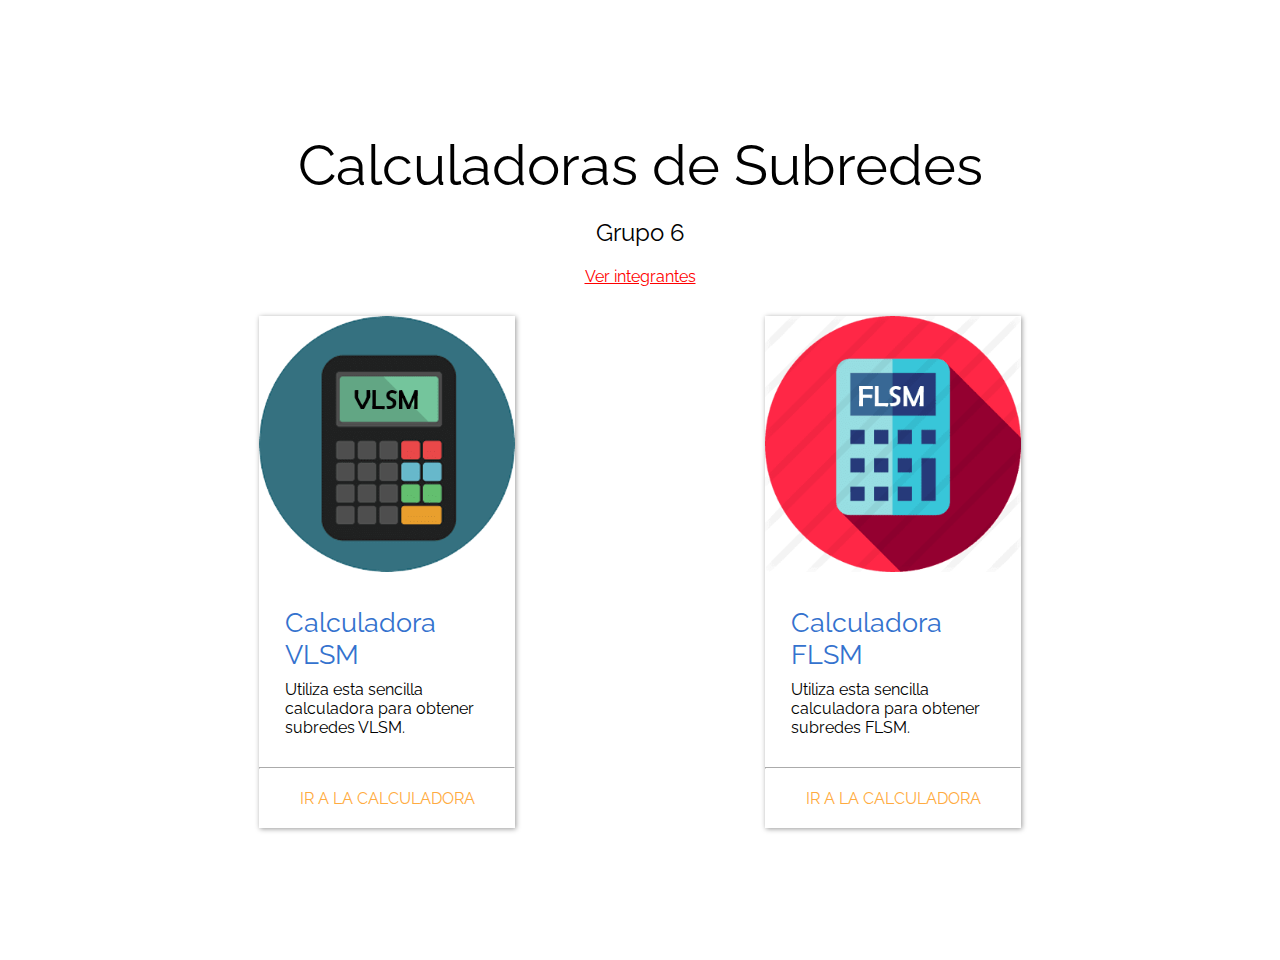
<file: index.html>
<!DOCTYPE html>
    <html lang="en">
    <head>
        <meta charset="UTF-8">
        <meta name="viewport" content="width=device-width, initial-scale=1.0">
        <title>Calculadora de Subredes</title>
        <!-- CSS -->
        <link rel="stylesheet" href="style.css">
        <link rel="stylesheet" href="styles/index.css">
        <!-- Favicon -->
        <link rel="shortcut icon" href="favicon.ico" type="image/x-icon">
        <!-- Bootstrap Icons -->
        <link rel="stylesheet" href="https://cdn.jsdelivr.net/npm/bootstrap-icons@1.11.3/font/bootstrap-icons.min.css">
    </head>
    <body>
        <main>
            <div class="contenedor">
                <h1 class="titulo">Calculadoras de Subredes</h1>
                <h2 class="numero-grupo">Grupo 6</h2>
                <h3 class="ver-integrantes">Ver integrantes</h3>

                <div class="contenedor-opciones">
                    <div class="contenedor-opcion">
                        <div class="contenedor-imagen">
                            <a href="calculadora-vlsm.html">
                                <img src="assets/img/calculadora-VLSM.png" alt="Calculadora VLSM" class="img-calculadora">
                            </a>
                        </div>
                        
                        <div class="contenedor-texto">
                            <h2 class="nombre-calculadora">Calculadora VLSM</h2>
                            <p>
                                Utiliza esta sencilla calculadora para obtener subredes VLSM.
                            </p>
                        </div>
                        <hr class="separador">
                        <div class="contenedor-enlace">
                            <a href="calculadora-vlsm.html" class="enlace">IR A LA CALCULADORA</a>
                        </div>
                    </div>

                    <div class="contenedor-opcion">
                        <div class="contenedor-imagen">
                            <a href="calculadora-flsm.html">
                                <img src="assets/img/calculadora-FLSM.png" alt="Calculadora FLSM" class="img-calculadora">
                            </a>
                        </div>
                        
                        <div class="contenedor-texto">
                            <h2 class="nombre-calculadora">Calculadora FLSM</h2>
                            <p>
                                Utiliza esta sencilla calculadora para obtener subredes FLSM.
                            </p>
                        </div>
                        <hr class="separador">
                        <div class="contenedor-enlace">
                            <a href="calculadora-flsm.html" class="enlace">IR A LA CALCULADORA</a>
                        </div>
                    </div>
                </div>
            </div>
        </main>

        <div class="fondo-modal" id="fondo-modal">
            <div class="contenedor-modal cerrar-contenedor-modal" id="contenedor-modal">
                <i class="bi bi-x-circle-fill btn-eliminar" id="btn-cerrar"></i>
                <div class="contenedor-info-modal">
                    <h2 class="titulo-integrantes">Lista de Integrantes</h2>
                    <ol class="lista-integrantes">
                        <li class="integrante">Ccora Quispe, Holiver Jhunior</li>
                        <li class="integrante">Sifuentes Castillo, Luis Alberto</li>
                        <li class="integrante">Balceda Delgado, Mariana Alejandra</li>
                        <li class="integrante">Cruz Bravo, Maycol Augusto</li>
                    </ol>
                </div>
            </div>
        </div>

        <script src="js/verIntegrantes.js"></script>
    </body>
</html>
</file>
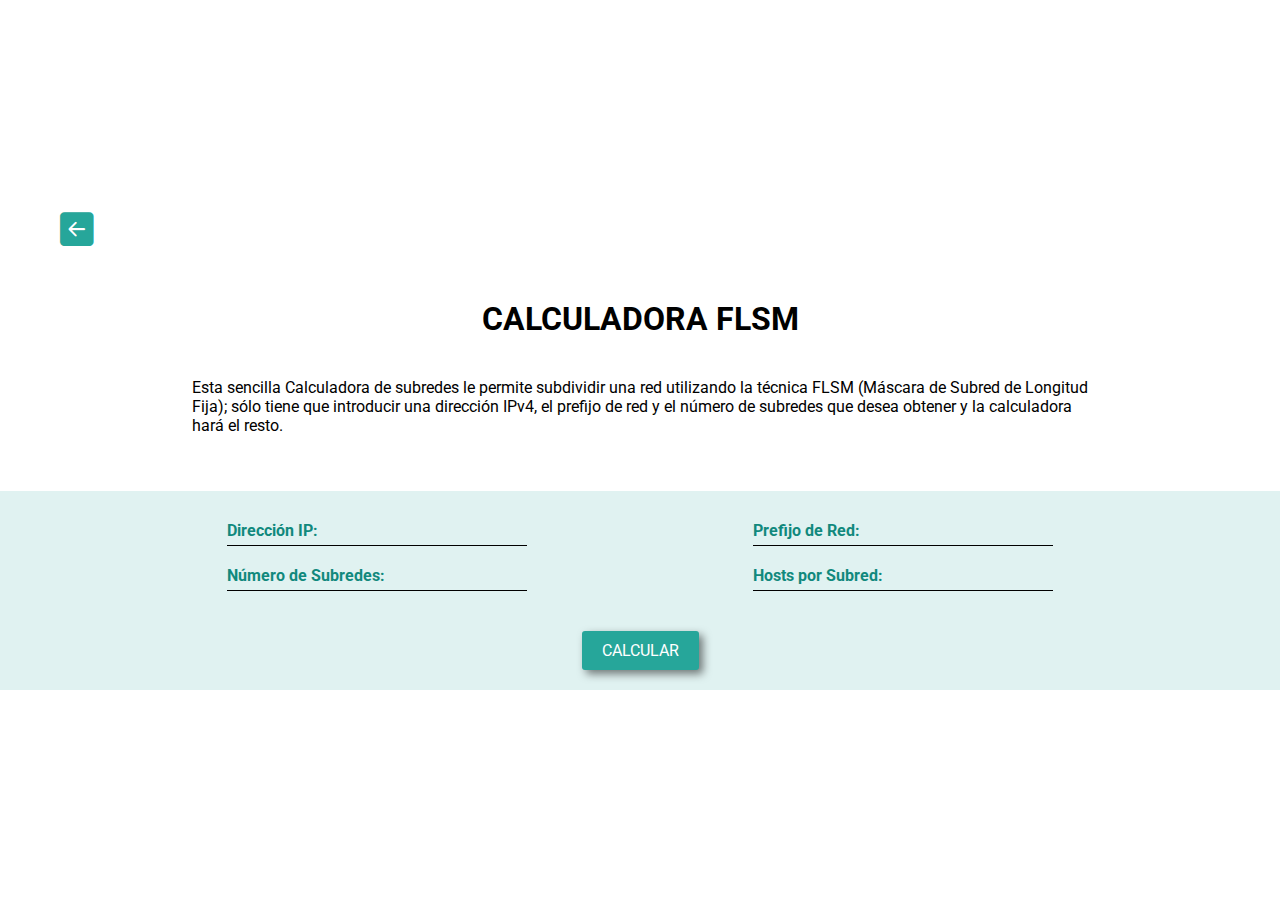
<file: calculadora-flsm.html>
<!DOCTYPE html>
<html lang="es">
    <head>
        <meta charset="UTF-8">
        <meta name="viewport" content="width=device-width, initial-scale=1.0">
        <title>Calculadora de Subredes</title>
        <!-- CSS -->
        <link rel="stylesheet" href="style.css">
        <link rel="stylesheet" href="styles/calculadora-flsm.css">
        <!-- Favicon -->
        <link rel="shortcut icon" href="favicon.ico" type="image/x-icon">
        <!-- Bootstrap Icons -->
        <link rel="stylesheet" href="https://cdn.jsdelivr.net/npm/bootstrap-icons@1.11.3/font/bootstrap-icons.min.css">
    </head>
    <body>
        <main>
            <div class="contenedor">

                <div class="contenedor-regresar">
                    <a href="index.html" class="volver-inicio"><i class="bi bi-arrow-left-square-fill"></i></a>
                </div>

                <div class="introduccion">
                    
                    <div class="contenedor-titulo">
                        <h1 class="titulo">CALCULADORA FLSM</h1>
                    </div>
    
                    <div class="contenedor-parrafo">
                        <p>
                            Esta sencilla Calculadora de subredes le permite subdividir una red utilizando la técnica FLSM (Máscara de Subred de Longitud Fija); sólo tiene que introducir una dirección IPv4, el prefijo de red y el número de subredes que desea obtener y la calculadora hará el resto.
                        </p>
                    </div>
                </div>
                
                <form class="formulario">
                    <div class="fila">
                        <div class="contenedor-campo">
                            <label for="direccion-ip" class="etiqueta">Dirección IP: </label>
                            <input type="text" id="direccion-ip" name="direccion-ip" class="input" required>
                        </div>
                        <div class="contenedor-campo">
                            <label for="prefijo-red" class="etiqueta">Prefijo de Red: </label>
                            <input type="number" id="prefijo-red" name="prefijo-red" class="input">
                        </div>
                    </div>
                    <div class="fila">
                        <div class="contenedor-campo">
                            <label for="numero-subredes" class="etiqueta">Número de Subredes: </label>
                            <input type="number" id="numero-subredes" name="numero-subredes" class="input" required>
                        </div>
                        <div class="contenedor-campo">
                            <label for="hosts-subred" class="etiqueta">Hosts por Subred: </label>
                            <input type="number" id="hosts-subred" name="hosts-subred" class="input">
                        </div>
                    </div>
                    <div class="contenedor-boton">
                        <button class="boton-calcular">CALCULAR</button>
                    </div>
                </form>

                <div class="resultado">
                    <!-- TABLA CON LOS RESULTADOS -->
                    <table class="tabla">
                        <thead>
                            <tr>
                                <th>Subred</th>
                                <th>N° de Hosts</th>
                                <th>IP de Red</th>
                                <th>Máscara</th>
                                <th>Primer host</th>
                                <th>Último host</th>
                                <th>Broadcast</th>
                            </tr>
                        </thead>
                        <tbody class="cuerpo-tabla">
                            <!-- 'X' cantidad de Filas -->
                        </tbody>
                    </table>
                </div>
            </div>
        </main>

        <script src="js/calculadora-flsm/calculadora-flsm.js" type="module"></script>
    </body>
</html>
</file>
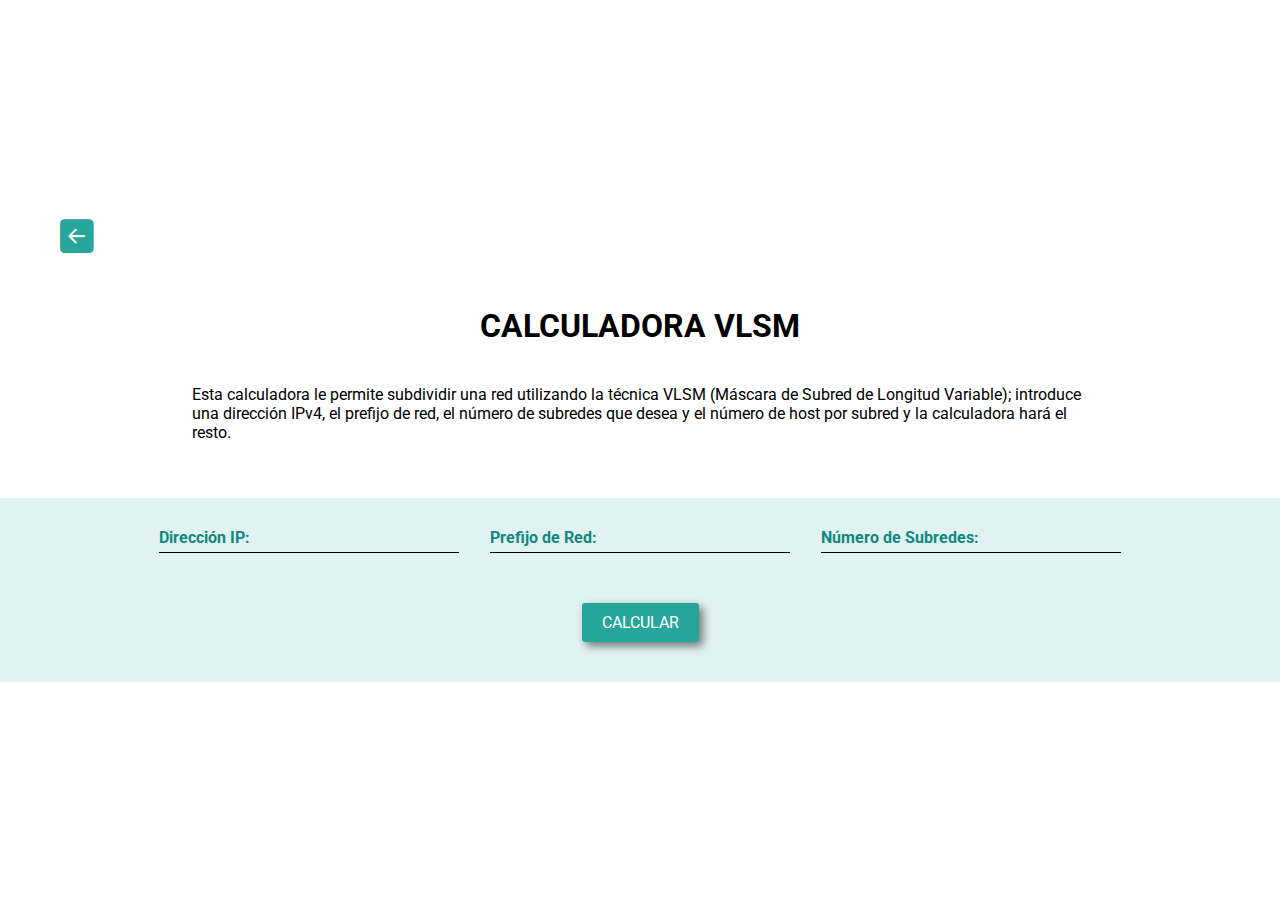
<file: calculadora-vlsm.html>
<!DOCTYPE html>
<html lang="es">
    <head>
        <meta charset="UTF-8">
        <meta name="viewport" content="width=device-width, initial-scale=1.0">
        <title>Calculadora de Subredes</title>
        <!-- CSS -->
        <link rel="stylesheet" href="style.css">
        <link rel="stylesheet" href="styles/calculadora-vlsm.css">
        <!-- Favicon -->
        <link rel="shortcut icon" href="favicon.ico" type="image/x-icon">
        <!-- Bootstrap Icons -->
        <link rel="stylesheet" href="https://cdn.jsdelivr.net/npm/bootstrap-icons@1.11.3/font/bootstrap-icons.min.css">
    </head>
    <body>
        <main>
            <div class="contenedor">
                <div class="contenedor-regresar">
                    <a href="index.html" class="volver-inicio"><i class="bi bi-arrow-left-square-fill"></i></a>
                </div>

                <div class="introduccion">
                    
                    <div class="contenedor-titulo">
                        <h1 class="titulo">CALCULADORA VLSM</h1>
                    </div>
    
                    <div class="contenedor-parrafo">
                        <p>
                            Esta calculadora le permite subdividir una red utilizando la técnica VLSM (Máscara de Subred de Longitud Variable); introduce una dirección IPv4, el prefijo de red, el número de subredes que desea y el número de host por subred y la calculadora hará el resto.
                        </p>
                    </div>
                </div>

                <form class="formulario">
                    <div class="contenedor-inputs">
                        <div class="contenedor-input">
                            <label for="direccion-ip" class="etiqueta">Dirección IP: </label>
                            <input type="text" id="direccion-ip" name="direccion-ip" class="input" required>
                        </div>
                        <div class="contenedor-input">
                            <label for="prefijo-red" class="etiqueta">Prefijo de Red: </label>
                            <input type="number" id="prefijo-red" name="prefijo-red" class="input">
                        </div>
                        <div class="contenedor-input">
                            <label for="numero-subredes" class="etiqueta">Número de Subredes: </label>
                            <input type="number" id="numero-subredes" name="numero-subredes" class="input" required>
                        </div>
                    </div>

                    <div class="contenedor-subredes">
                        <div class="contenedor-tabla">
                            <table class="tabla">
                                <thead>
                                    <tr>
                                        <th>Subred</th>
                                        <th>Número de Hosts</th>
                                    </tr>
                                </thead>
                                <tbody class="cuerpo-tabla">
                                    <!-- 'X' cantidad de Filas -->
                                    
                                </tbody>
                            </table>
                        </div>
                    </div>

                    <div class="contenedor-boton">
                        <button class="boton-calcular">CALCULAR</button>
                    </div>
                </form>

                <div class="contenedor-resultado">
                    <table class="tabla">
                        <thead>
                            <tr>
                                <th>Subred</th>
                                <th>N° de Hosts</th>
                                <th>IP de Red</th>
                                <th>Máscara</th>
                                <th>Primer host</th>
                                <th>Último host</th>
                                <th>Broadcast</th>
                            </tr>
                        </thead>
                        <tbody class="tbody-resultados">
                            <!-- 'X' cantidad de Filas -->
                        </tbody>
                    </table>
                </div>
                
            </div>
        </main>

        <script src="js/calculadora-vlsm/calculadora-vlsm.js" type="module"></script>
    </body>
</html>
</file>
<file: style.css>
@import url('https://fonts.googleapis.com/css2?family=Roboto:wght@300&display=swap');

* {
    padding: 0;
    margin: 0;
    box-sizing: border-box;
    font-family: 'Roboto', sans-serif;
}

.header {
    width: 100%;
    margin: 30px 0;
}

.contenedor {
    width: 100%;
    min-height: 100vh;
    display: flex;
    flex-direction: column;
    justify-content: center;
    align-items: center;
    overflow: hidden;
}
</file>
<file: styles/index.css>
@import url('https://fonts.googleapis.com/css2?family=Glass+Antiqua&family=Luxurious+Roman&family=Raleway:ital,wght@0,100..900;1,100..900&display=swap');

* {
    font-family: "Raleway", sans-serif;
    font-optical-sizing: auto;
    font-weight: normal;
    font-style: normal;
}

.contenedor {
    width: 100%;
    min-height: 100vh;
    display: flex;
    justify-content: center;
    align-items: center;
    background-color: white;
    overflow: hidden;
    margin: 30px 0;
}

.titulo {
    font-size: 3.5rem;
    width: 100%;
    text-align: center;
    margin-bottom: 20px;
    color: black;
}

.numero-grupo {
    margin-bottom: 20px;
}

.ver-integrantes {
    margin-bottom: 30px;
    color: red;
    text-decoration: underline;
    cursor: pointer;
    font-size: 1rem;
    transition: scale 0.3s ease-in-out;
}

.ver-integrantes:hover {
    scale: 1.2;
}

.contenedor-opciones {
    width: 100%;
    display: flex;
    justify-content: center;
    gap: 250px;
}

.contenedor-opcion {
    width: 20%;
    min-width: 200px;
    display: flex;
    flex-direction: column;
    align-items: center;
    justify-content: center;
    border: none;
    box-shadow: 1px 1px 5px rgba(0, 0, 0, 0.4);
}

.contenedor-imagen {
    width: 100%;
}

.img-calculadora {
    width: 100%;
}

.contenedor-texto {
    margin: 20px 0 30px;
    width: 80%;
}

.nombre-calculadora {
    margin: 10px 0;
    color: #3472ce;
    font-size: 1.7rem;
}

.separador {
    border-color: white;
    width: 100%;
}

.contenedor-enlace {
    padding: 20px 0;
}

.enlace {
    text-decoration: none;
    color: #ffab40;
    transition: opacity 0.3s ease-in-out;
    font-size: 1rem;
}

.enlace:hover {
    opacity: 0.5;
}

.btn-eliminar {
    cursor: pointer;
    vertical-align: middle;
    font-size: 30px;
    color: #dc3545;
}

.btn-eliminar:hover {
    color: #c82333;
}

.fondo-modal {
    position: fixed;
    z-index: 100;
    width: 100%;
    height: 100vh;
    top: 0;
    left: 0;
    background-color: rgba(0, 0, 0, 0.5);
    display: flex;
    justify-content: center;
    align-items: center;
    visibility: hidden;
}

.contenedor-modal {
    width: 40vw;
    border: none;
    border-radius: 15px;
    box-shadow: 5px 5px 10px rgba(0, 0, 0, 0.5);
    background-color: #fff;
    display: flex;
    flex-direction: column;
    align-items: center;
    justify-content: center;
    padding: 20px 0 30px;
    transition: transform 1s;
    transform: translateY(0%); /*Esto variará de 0 a -200%*/
    overflow: auto;
}

.contenedor-info-modal {
    width: 80%;
    margin-top: 15px;
    display: flex;
    flex-direction: column;
    align-items: center;
    justify-content: center;
    /* border: 1px solid black; */
}

.cerrar-contenedor-modal {
    transform: translateY(-200%);
}

.titulo-integrantes {
    font-size: 2.3rem;
    text-align: center;
    margin-bottom: 20px;
    color: #17478f;
}

.lista-integrantes {
    list-style-type: none;
    display: flex;
    flex-direction: column;
    align-items: center;
    gap: 10px;
}

.integrante {
    font-size: 1.5rem;
    text-align: center;
}

@media screen and (max-width: 1070px){
    .integrante {
        font-size: 1.3rem;
        text-align: center;
    }
    .contenedor-modal {
        width: 50vw;
    }
}

@media screen and (max-width: 780px){
    .contenedor-opciones {
        gap: 100px;
    }
    .titulo-integrantes {
        font-size: 2.1rem;
    }
    .integrante {
        font-size: 1.2rem;
        text-align: center;
    }
    .contenedor-modal {
        width: 60vw;
    }
}

@media screen and (max-width: 520px){
    .contenedor-opciones {
        width: 100%;
        display: flex;
        flex-direction: column;
        align-items: center;
        justify-content: center;
        gap: 50px;
    }

    .titulo {
        font-size: 3.3rem;
        width: 100%;
        text-align: center;
        margin-bottom: 20px;
        color: black;
    }
}
</file>
<file: styles/calculadora-flsm.css>
.contenedor-regresar {
    width: 100%;
    margin-bottom: 50px;
}

.volver-inicio {
    margin-left: 60px;
    height: 100%;
}

.volver-inicio i {
    color: #26a69a;
    font-size: 2.1rem;
}

.volver-inicio:hover i {
    color: #26d0bf;
}

.introduccion {
    margin: 0 15vw 3.5rem;
}

.contenedor-titulo {
    width: 100%;
    /* border: 1px solid green; */
    margin-bottom: 2.5rem;
}

.titulo {
    text-align: center;
}

.contenedor-parrafo {
    width: 100%;
}

.formulario {
    width: 100vw;
    display: flex;
    flex-direction: column;
    align-items: center;
    justify-content: center;
    background-color: #e0f2f1;
    padding: 30px 0 20px;
    
}

.fila {
    width: 100%;
    display: flex;
    justify-content: space-evenly;
    align-items: center;
    margin-bottom: 20px;
}

.contenedor-campo {
    display: flex;
    flex-direction: column;
    align-items: left;
    width: 30vw;
    max-width: 300px;
}

.etiqueta {
    margin-bottom: -20px; /*10px*/
    font-weight: bold;
    color: #11897d;
}

.input {
    outline: none;
    background-color: transparent;
    border: none;
    border-bottom: 1px solid black;
    padding: 5px 0;
    transition: border-bottom 0.3s ease-in-out;
    transition: font-weight 0.3s ease-in-out;
}

.input:focus {
    border-bottom: 2px solid #26a69a;
    font-weight: bold;
}

.contenedor-boton {
    margin-top: 20px;
    width: 100%;
    display: flex;
    justify-content: center;
}

.boton-calcular {
    color: white;
    font-size: 1rem;
    cursor: pointer;
    background-color: #26a69a;
    padding: 10px 20px;
    border: none;
    border-radius: 3px;
    box-shadow: 4px 4px 8px rgba(0, 0, 0, 0.5);
    transition: all 0.3s ease-in-out;
}

.boton-calcular:hover {
    background-color: #26d0bf;
    scale: 1.1;
}

.resultado {
    display: none;
    width: 100%;
    margin-top: 50px;
    padding: 50px 0;
    background-color: #e0f2f1;
    justify-content: center;
    align-items: center;
}

.tabla {
    border-collapse: collapse;
    border: 1px solid white;
}

td, th {
    border: 1px solid white;
    padding: 15px 30px;
}

th {
    background-color: #1b5e20;
    color: white;
    font-weight: normal;
}

td {
    background-color: #455a64;
    color: #cccccc;
    font-family: "Courier New", sans-serif;
    text-align: center;
}
</file>
<file: styles/calculadora-vlsm.css>
.contenedor-regresar {
    width: 100%;
    margin-bottom: 50px;
}

.volver-inicio {
    margin-left: 60px;
    height: 100%;
}

.volver-inicio i {
    color: #26a69a;
    font-size: 2.1rem;
}

.volver-inicio:hover i {
    color: #26d0bf;
}

.introduccion {
    margin: 0 15vw 3.5rem;
}

.contenedor-titulo {
    width: 100%;
    margin-bottom: 2.5rem;
}

.titulo {
    text-align: center;
}

.contenedor-parrafo {
    width: 100%;
}

.formulario {
    width: 100vw;
    display: flex;
    flex-direction: column;
    align-items: center;
    justify-content: center;
    background-color: #e0f2f1;
    padding: 30px 0 20px;
    
}

.contenedor-inputs {
    width: 80%;
    display: flex;
    justify-content: space-evenly;
    margin-bottom: 20px;
}

.contenedor-input {
    display: flex;
    flex-direction: column;
    align-items: left;
    width: 30vw;
    max-width: 300px;
}

.etiqueta {
    margin-bottom: -20px;
    font-weight: bold;
    color: #11897d;
}

.contenedor-inputs {
    display: flex;
}

.contenedor-input {
    display: flex;
    flex-direction: column;
}

.input {
    outline: none;
    background-color: transparent;
    border: none;
    border-bottom: 1px solid black;
    padding: 5px 0;
    transition: border-bottom 0.3s ease-in-out;
    transition: font-weight 0.3s ease-in-out;
}

.input:focus {
    border-bottom: 2px solid #26a69a;
    font-weight: bold;
}

.contenedor-boton {
    margin: 30px 0 20px;
    width: 100%;
    display: flex;
    justify-content: center;
}

.boton-calcular {
    color: white;
    font-size: 1rem;
    cursor: pointer;
    background-color: #26a69a;
    padding: 10px 20px;
    border: none;
    border-radius: 3px;
    box-shadow: 4px 4px 8px rgba(0, 0, 0, 0.5);
    transition: all 0.3s ease-in-out;
}

.boton-calcular:hover {
    background-color: #26d0bf;
    scale: 1.1;
}

.contenedor-subredes {
    /* display: flex; */
    display: none;
    width: 100%;
    margin-top: 30px;
    /* padding: 50px 0; */
    background-color: #e0f2f1;
    justify-content: center;
    align-items: center;
}

.contenedor-tabla {
    width: 60%;
    display: flex;
    justify-content: center;
    max-height: 500px;
    overflow: auto;
}

.tabla {
    width: 100%;
    border-collapse: collapse;
    border: 1px solid white;
}

td, th {
    border: 1px solid white;
    padding: 15px;
}

th {
    background-color: #1b5e20;
    color: white;
    font-weight: normal;
}

td {
    background-color: #455a64;
    color: #cccccc;
    font-family: "Courier New", sans-serif;
    text-align: center;
    font-size: 1.1rem;
}

.input-fila {
    width: 100%;
    background-color: transparent;
    outline: none;
    border: none;
    color: white;
    font-size: 1rem;
    border-bottom: 1px solid white;
    padding: 8px 6px;
    transition: all 0.3s ease-in-out;
}

.input-fila::placeholder {
    color: white;
    font-size: 15px;
}

.input-fila:focus {
    border-bottom: 2px solid rgb(45, 145, 45);
}

.contenedor-resultado {
    display: none;
    min-width: 70%;
    justify-content: center;
    max-height: 600px;
    overflow: auto;
    margin: 30px 0 40px;
}
</file>
